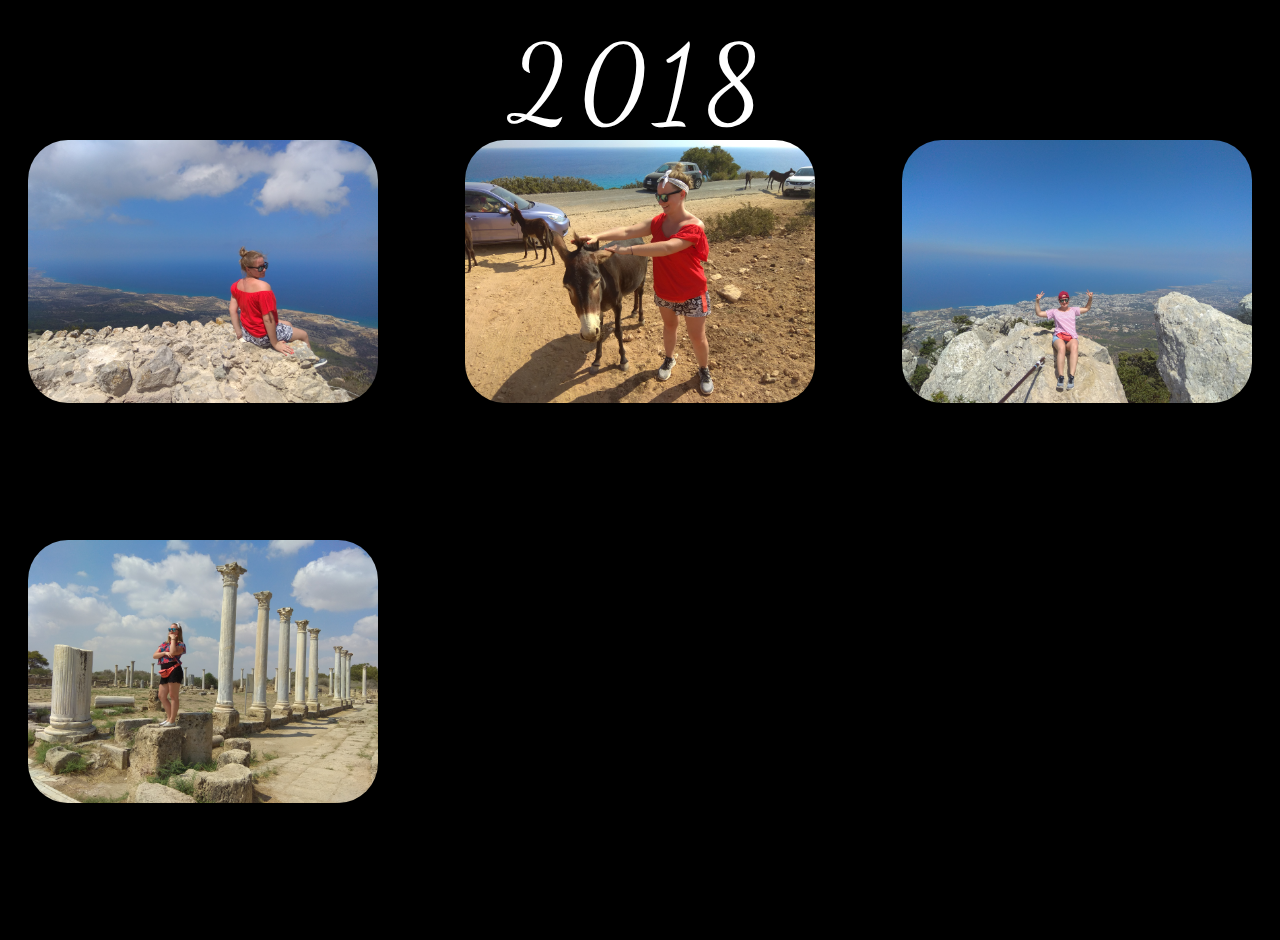
<file: galeriazdjecia/2018/index.html>
<!DOCTYPE html>
<html lang="en">
<head>
    <meta charset="UTF-8">
    <meta name="viewport" content="width=device-width, initial-scale=1.0">
    <meta http-equiv="X-UA-Compatible" content="ie=edge">
    <title>2018</title>
    <link rel="stylesheet" href="style3.css">

    <link href="https://fonts.googleapis.com/css?family=Dancing+Script" rel="stylesheet">
</head>
<body>
    <section>
        <div class="container">
            <div class="nazwa-container">
                <div class="nazwa">2018</div>
            </div>
            <div class="pics-container">
                <div class="pic-container-container">
                    <img class="pic" src="zdjecia/9.jpg" alt="9">
                </div>
                <div class="pic-container-container">
                    <img class="pic" src="zdjecia/10.jpg" alt="10">
                </div>
                <div class="pic-container-container">
                    <img class="pic" src="zdjecia/11.jpg" alt="11">
                </div>
                <div class="pic-container-container">
                    <img class="pic" src="zdjecia/12.jpg" alt="12">
                </div> 
            </div>
               
        </div>
    </section>



    
</body>
</html>
</file>
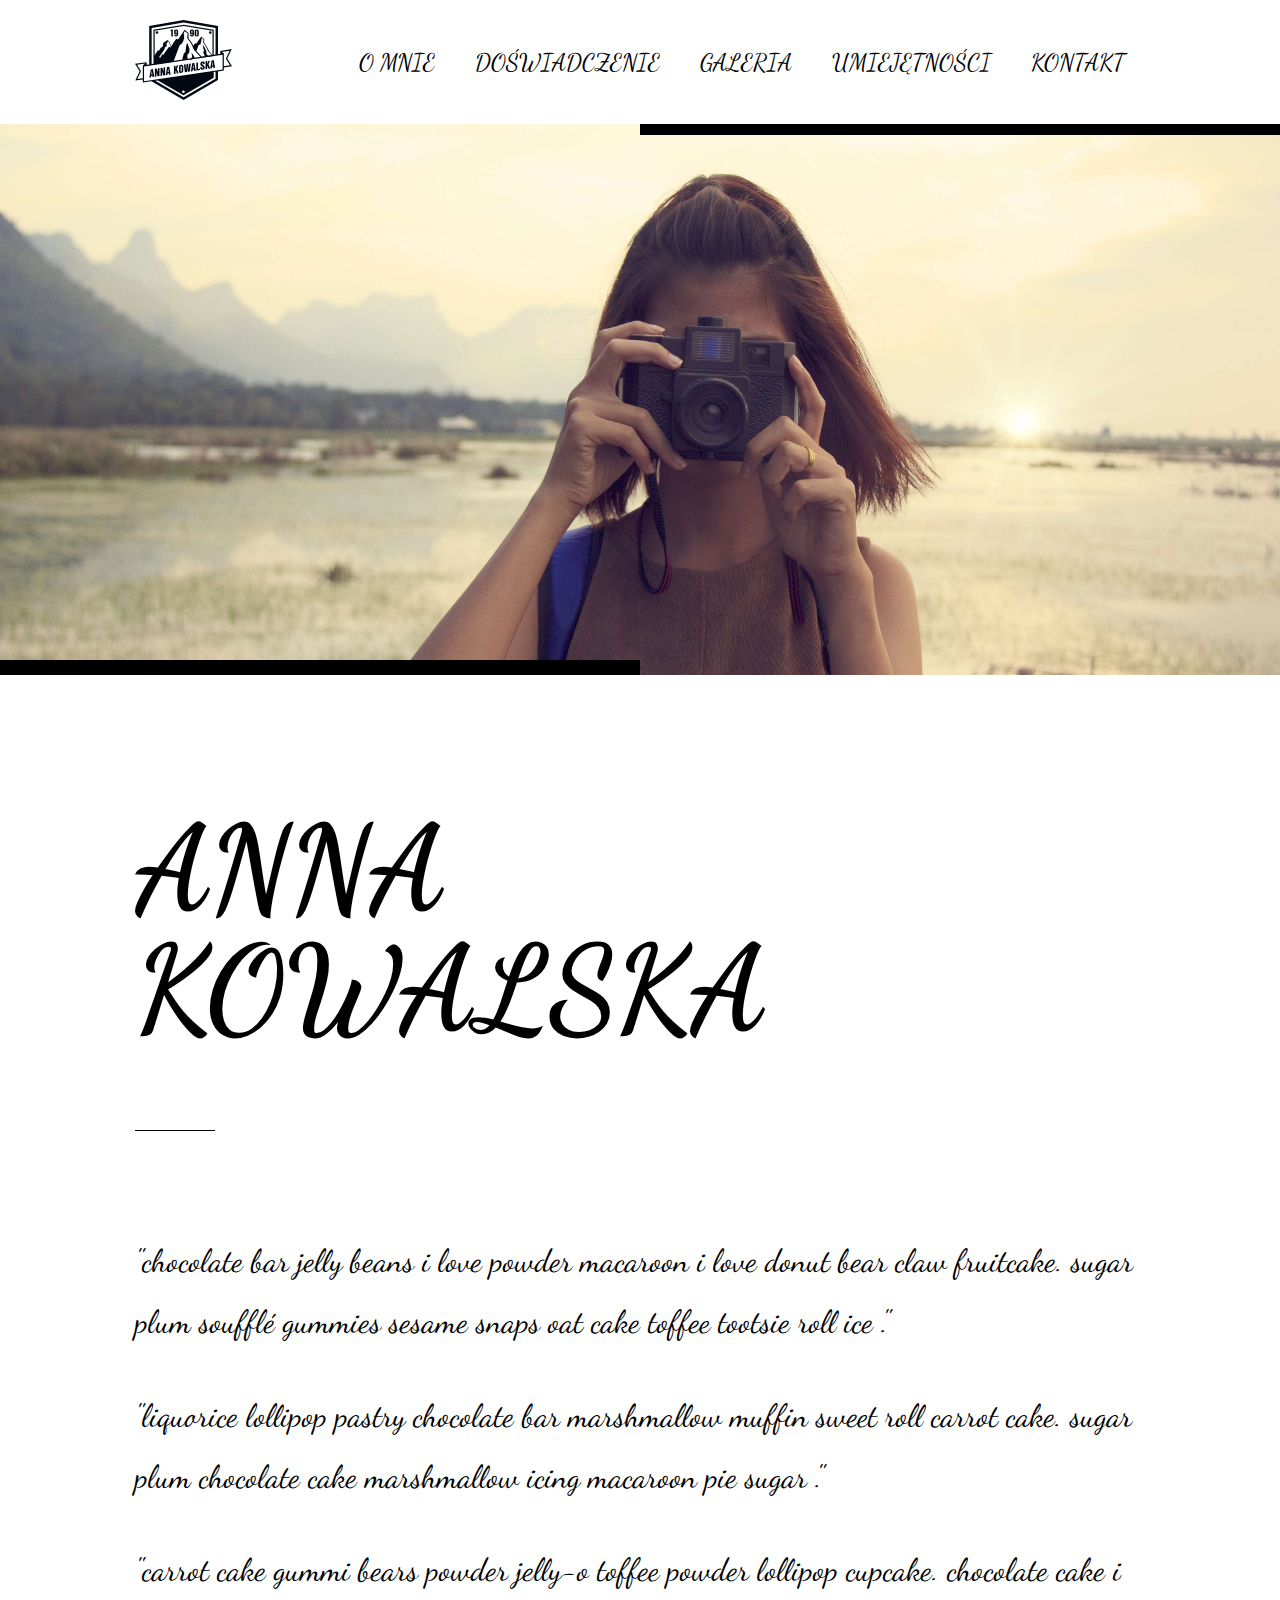
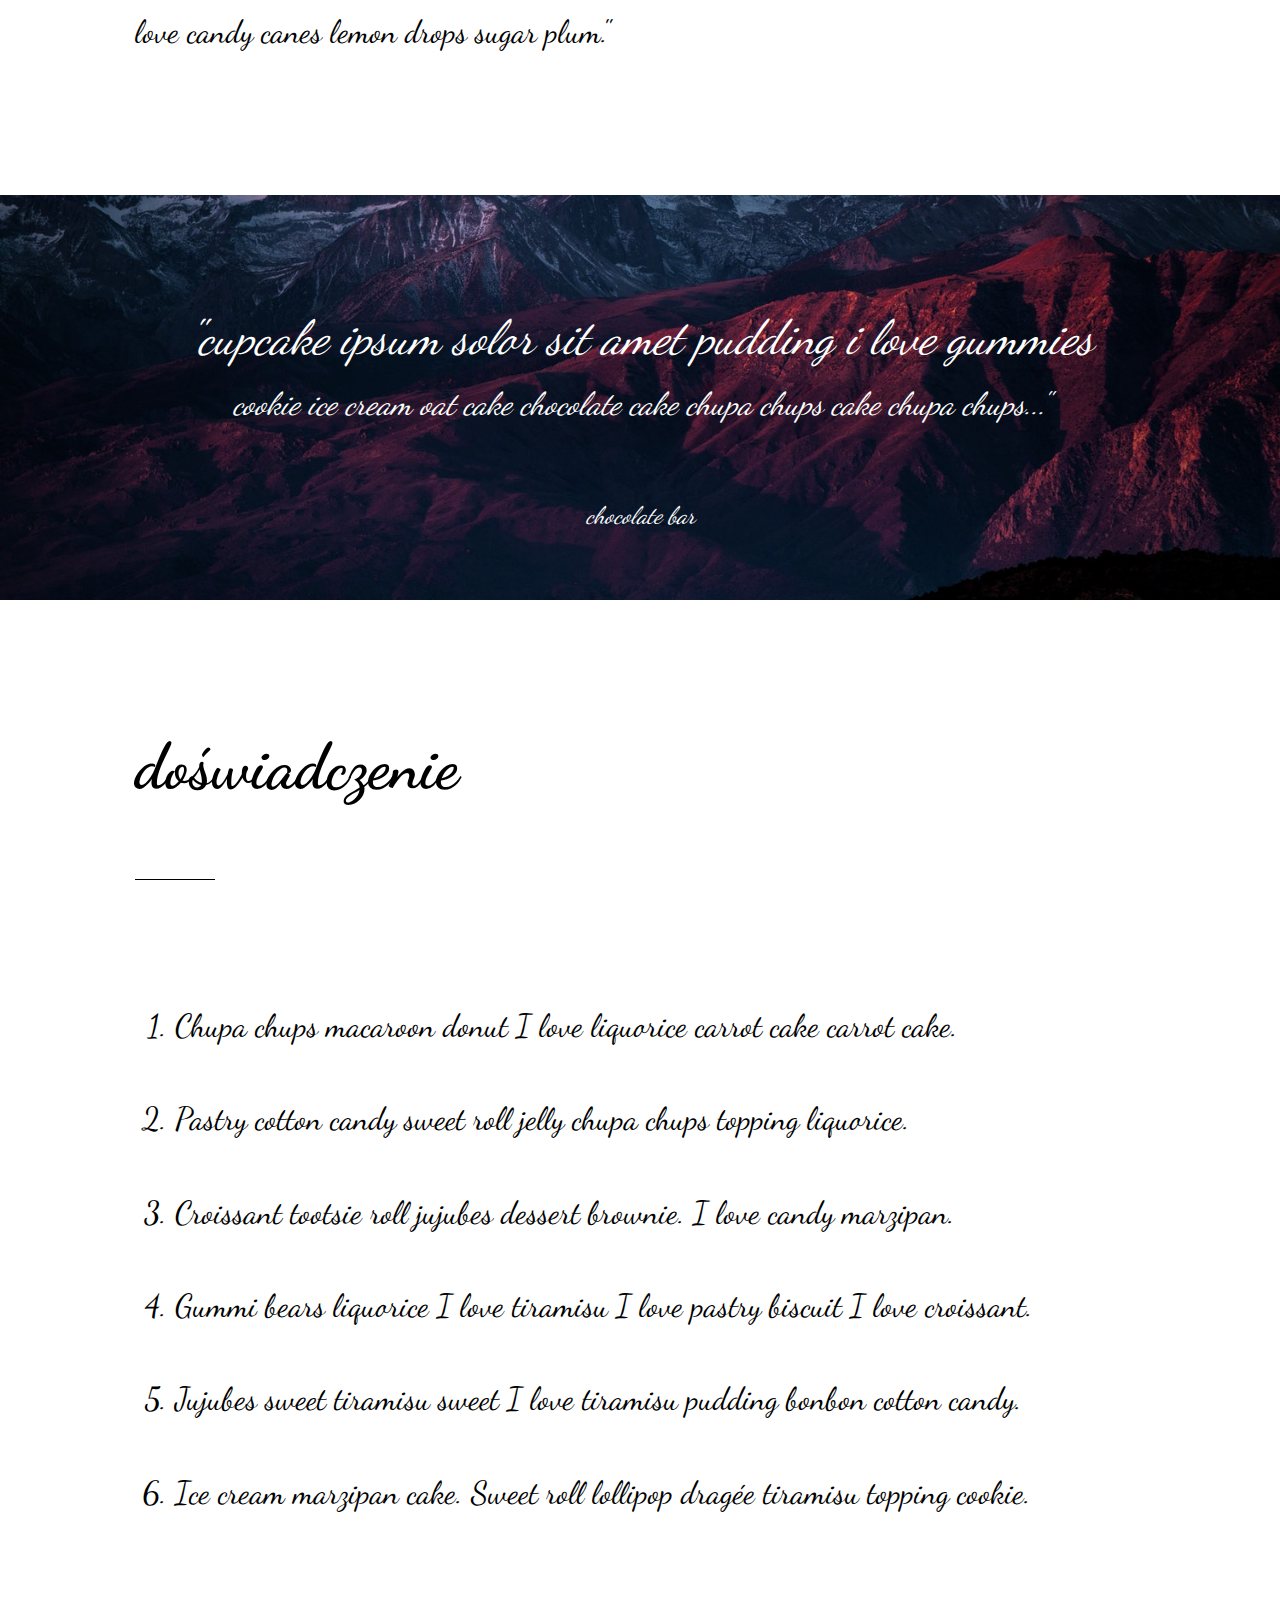
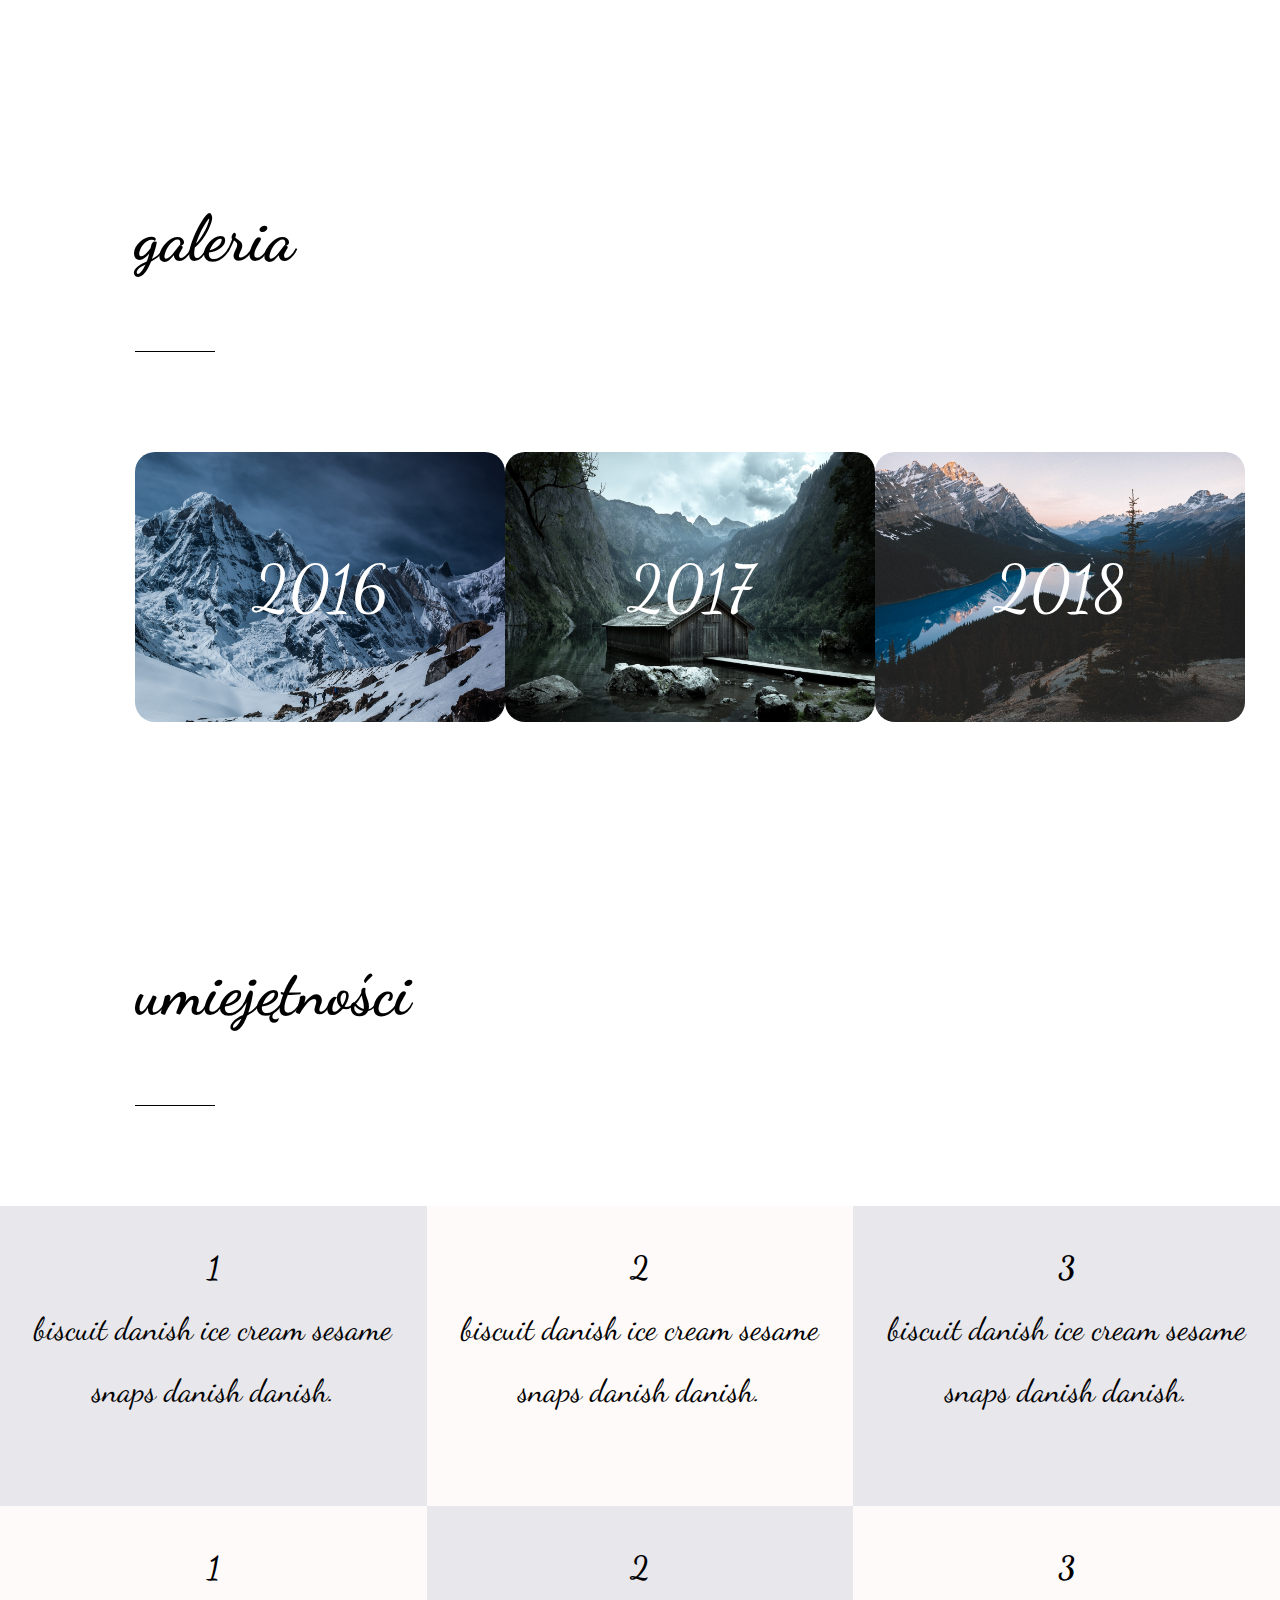
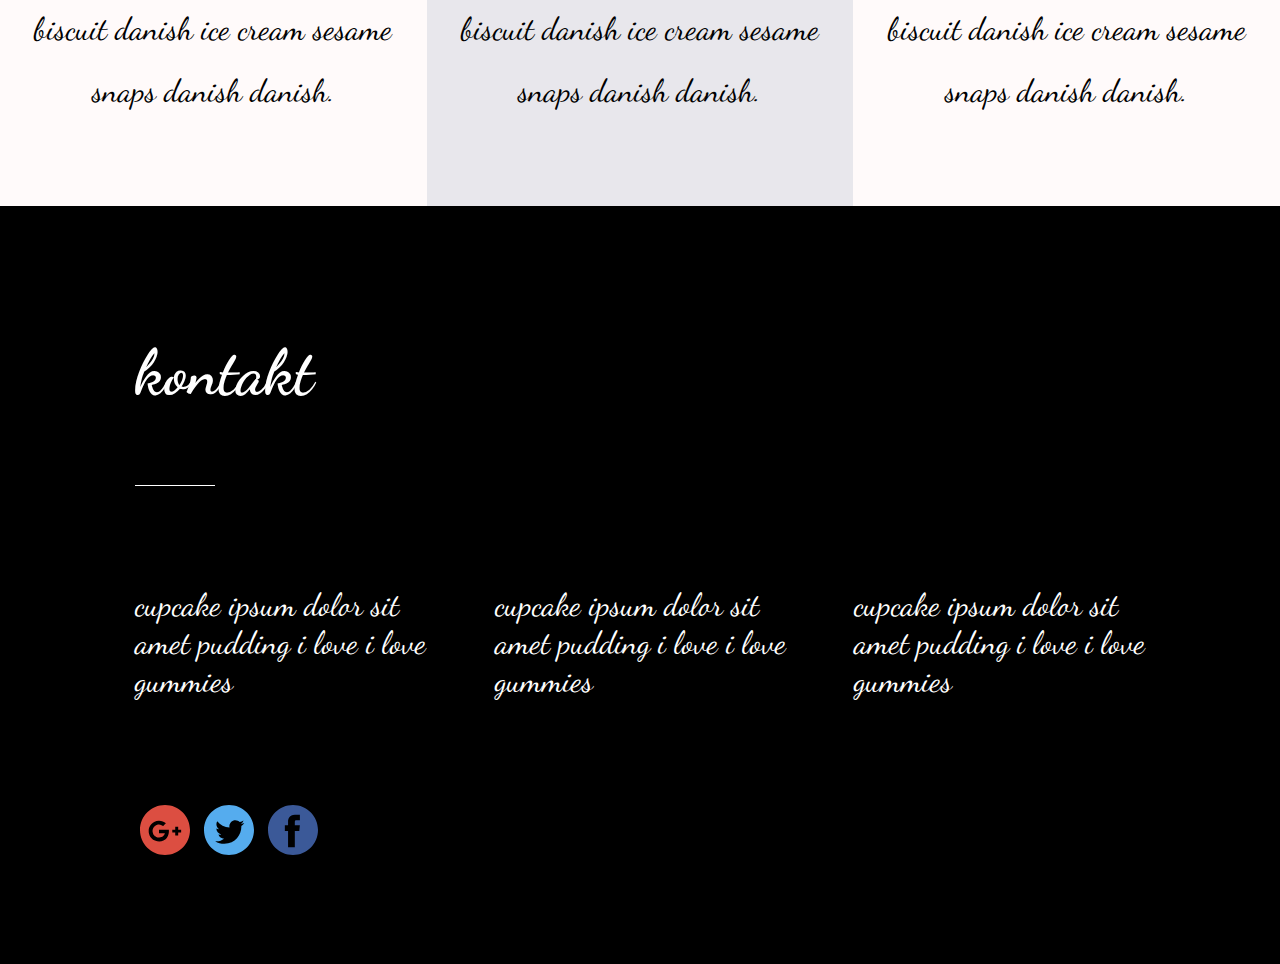
<file: index3.html>
<!DOCTYPE html>
<html lang="en">
<head>
    <meta charset="UTF-8">
    <meta name="viewport" content="width=device-width, initial-scale=1.0">
    <meta http-equiv="X-UA-Compatible" content="ie=edge">
    <title>Anna Kowalska</title>
    <link rel="stylesheet" href="style3.css">
    
    <link href="https://fonts.googleapis.com/css?family=Dancing+Script" rel="stylesheet">
</head>
<body>
    <header>
        <div class="container">
            <nav>
                <div>
                    <img class="photo" src="svg/logo.svg" alt="logo">
                </div>
                <div>
                    <ul>
                        <li><a href="#omnie">O mnie</a></li>
                        <li><a href="#doswiadczenie">Doświadczenie</a></li>
                        <li><a href="#galeria">Galeria</a>
                            <ul class="submenu">
                                
                                <li><a href="galeriazdjecia/2016/index.html" target="_blank">2016</a></li>
                                <li><a href="galeriazdjecia/2017/index.html" target="_blank">2017</a></li>
                                <li><a href="galeriazdjecia/2018/index.html" target="_blank">2018</a></li>
                            </ul>
                        </li>
                        <li><a href="#umiejetnosci">Umiejętności</a></li>
                        <li><a href="#kontakt">Kontakt</a></li>
                    </ul>
                </div>
            </nav>
        </div>
    </header>

    <section id="banner"></section>

    <section id="about"> 
        <div class="container">
            <a name="omnie"><h1>Anna <br>Kowalska</h1></a>
        </div>
    
        <div class="container">
            <p class="tekst">"Chocolate bar jelly beans I love powder macaroon I love donut bear claw fruitcake. Sugar plum soufflé gummies sesame snaps oat cake toffee tootsie roll ice ."</p>
            <p class="tekst">"Liquorice lollipop pastry chocolate bar marshmallow muffin sweet roll carrot cake. Sugar plum chocolate cake marshmallow icing macaroon pie sugar ."</p>
            <p class="tekst">"Carrot cake gummi bears powder jelly-o toffee powder lollipop cupcake. Chocolate cake I love candy canes lemon drops sugar plum."</p>
        </div>
    </section>

    <section id="banner2">
        <div class="zdanie">
            <p class="sentence"><i>"Cupcake ipsum solor sit amet pudding I love gummies</i></p>
            <p class="sentence2"><i>Cookie ice cream oat cake chocolate cake chupa chups cake chupa chups..."</i></p>
            <p class="sentence3"><i>Chocolate bar</i></p>
        </div>
    </section>

    <section id="experience"> 
            <div class="container">
                <h2><a name="doswiadczenie">Doświadczenie</a></h2>
                <ol class="know">
                    <li>Chupa chups macaroon donut I love liquorice carrot cake carrot cake.</li>
                    <li>Pastry cotton candy sweet roll jelly chupa chups topping liquorice.</li>
                    <li>Croissant tootsie roll jujubes dessert brownie. I love candy marzipan.</li>
                    <li>Gummi bears liquorice I love tiramisu I love pastry biscuit I love croissant.</li>
                    <li>Jujubes sweet tiramisu sweet I love tiramisu pudding bonbon cotton candy.</li>
                    <li>Ice cream marzipan cake. Sweet roll lollipop dragée tiramisu topping cookie.</li>
                        
                </ol>                
            </div>
    </section>

    <section id="gallery"> 
            <div class="container">
                <h2><a name="galeria">Galeria</a></h2>
                
                <div class="pics-container">
                    <div class="pic-container-container">
                        <a name="rok2016"><img class="pic" src="zdjecia/2016.jpg" alt="2016"></a>
                        <div class="text-center"><a href="galeriazdjecia/2016/index.html" target="_blank">2016</a></div>
                                
                    </div>

                    <div class="pic-container-container">
                        <a name="rok2017"><img class="pic" src="zdjecia/2017.jpg" alt="2017"></a>
                        <div class="text-center"><a href="galeriazdjecia/2017/index.html" target="_blank">2017</a></div>
                                
                    </div>

                    <div class="pic-container-container">
                        <a name="rok2018"><img class="pic" src="zdjecia/2018.jpg" alt="2018"></a>
                        <div class="text-center"><a href="galeriazdjecia/2018/index.html" target="_blank">2018</a></div>
                                    
                    </div>        
                        
                </div>
            
            </div>
            
            
    </section>

    <section id="skills"> 
            <div class="container">
                <h2><a name="umiejetnosci">Umiejętności</a></h2>
            </div>

            <div class="skills-container">
                <div class="skill">
                    <p><b>1</b> <br> Biscuit danish ice cream sesame snaps danish danish.</p>
                </div>

                <div class="skill">
                    
                    <p><b>2</b> <br> Biscuit danish ice cream sesame snaps danish danish.</p>
                </div>

                <div class="skill">
                    
                    <p><b>3</b> <br> Biscuit danish ice cream sesame snaps danish danish.</p>
                </div>

                <div class="skill">
                    
                    <p><b>1</b> <br> Biscuit danish ice cream sesame snaps danish danish.</p>
                </div>

                <div class="skill">
                    
                    <p><b>2</b> <br> Biscuit danish ice cream sesame snaps danish danish.</p>
                </div>

                <div class="skill">
                    
                    <p><b>3</b> <br> Biscuit danish ice cream sesame snaps danish danish.</p>
                </div>
            
            </div>
    </section>

    <section id="contact" class="inverted"> 
            <div class="container">
                <h2><a name="kontakt">Kontakt</a></h2>

                <div class="contact-container">
                        <div class="concon">cupcake ipsum dolor sit <br> amet pudding i love i love <br> gummies</div>
                        
                        <div class="concon">cupcake ipsum dolor sit <br> amet pudding i love i love <br> gummies </div>
                        <div class="concon">cupcake ipsum dolor sit <br> amet pudding i love i love <br> gummies </div>
        
                </div>

                <div>
                        <a href="https://plus.google.com" target="_blank"><img class="logo1" src="svg/g+.svg" alt="logo1"></a>
                        <a href="https://www.twitter.com" target="_blank"><img class="logo2" src="svg/twitter.svg" alt="logo2"></a>
                        <a href="https://www.facebook.com" target="_blank"><img class="logo3" src="svg/fb.svg" alt="logo3"></a>

                </div>


            </div>

            

            
    </section>













</body>
</html>
</file>
<file: galeriazdjecia/2018/style3.css>
body {
    background-color: black;
    font-family: 'Dancing Script', cursive;
}
section {
    margin: 20px;
}
.container {
    display: flex;
    flex-wrap: wrap;
    justify-content: space-between; 
}
.nazwa-container {
    display: flex;
    justify-content: center;
    position: relative;
    width: 100%;
    height: 100px;
    background-color:black;
    margin-bottom: 20px;
}

.nazwa {
    position: absolute;
    text-transform: uppercase;
    font-size: 80pt;
    color: white;
    letter-spacing: 10px;

}
.pics-container {
    display: flex;
    flex-wrap: wrap;
    justify-content: space-between;
    width: 100%;
    height: 600px;
}
.pic-container-container {
    background-color:black;
    width: 350px;
    height: 400px;
}
.pic {
    border-radius: 40px;
    width: 100%;
    height: auto;
}

.pic-container-container:nth-child(odd) {
    align-self: flex-end;
}
.pic-container-container:nth-child(even) {
    align-self: flex-start;
}
</file>
<file: style3.css>
* {
    box-sizing: border-box;
}

body {
    margin: 0;
    padding-top: 120px;
    font-family: 'Dancing Script', cursive;
}

h1, h2, h3, h4, h5, h6 {
    margin: 0;
}

header {
    position: fixed;
    width: 100%;
    top: 0;
    background-color: white;
    z-index: 1;
}

header nav {
    display: flex;
    justify-content: space-between;
    align-items: center;
    padding: 20px 0;
}

.photo {
    height: 80px;    

}

header ul {
    display: flex;
    justify-content: space-between;
    margin: 0;
    padding: 0;
    list-style-type: none;
}

header ul li {
    position: relative;
    margin: 0 20px;
}

header ul li a {
    color: black;
    font-size: 18pt;
    text-transform: uppercase;
    padding: 20px 0;
    display: inline-block;
    text-decoration: none;   
}

header ul li .submenu {
    width: 70px;
    height: 100px;
    width: 100%;
    flex-direction: column;
    background-color:black;
    align-items:center;   
    position: absolute;
    /* margin-left: 40px; */
    left: 0;
    right: 0;
    margin-left: auto;
    margin-right: auto;
    opacity:0;
    transition: all 1s ease;
}

header ul li:hover .submenu {
    display:flex;
    opacity:1;
}

.submenu li a {
    color:white;
    line-height: auto;
    text-align: center;
    margin: 0;
    padding: 5px;
    font-size: 14pt;  
}

.submenu::before {
    content:"";
    display:inline-block;
    height: 1px;
    width: 70px;
    width: 100%;
    background-color: black;
    position: absolute;
    top: -2px;
    
}

/* klasa robocza do utrzymywania odpowiedniej szerokości */
.container {
    padding: 0 15px;
    max-width: 1440px;
    margin: 0 120px;
}

section#banner {
    height: 555px;
    background-image: url('zdjecia/baner.jpg');
    background-size: cover;
    /* oprócz cover jest jeszcze contain */
    background-repeat: no-repeat;
    background-position: center;
    position: relative;
}

section#banner::after,
section#banner::before {
    content: "";
    position: absolute;
    width: 50%;
    height: 15px;
    background-color:#000;
    display: block;
}

section#banner::after {
    bottom: 0;
    left: 0;
}

section#banner::before {
    top: 0;
    right: 0;
}

#about {
    justify-content: center;
}

.tekst {
    font-size: 24pt;
    line-height: 46pt;
}

section {
    padding: 135px 0 100px;
}
#skills {
    padding: 135px 0 0;
}

section h1 {
    font-size: 90pt;
    line-height: 90pt;
    font-weight: 900;
    text-transform: uppercase;
}

section h2 {
    font-size: 48pt;
    line-height: 48pt;
    font-weight: 900;
    text-transform: lowercase;
}

section h1::after,
section h2::after {
    content: "";
    display: block;
    height: 1px;
    width: 80px;
    background-color: black;
    margin: 80px 0 100px;
}

section.inverted {
    background-color:black;   
}

section.inverted h1,
section.inverted h2 {
    color:white;
}

section.inverted h1::after,
section.inverted h2::after {
    background-color: white;
}

section p {
    font-size: 24pt;
    line-height: 46pt;
    text-transform: lowercase;  
}

section#banner2 {
    height: 405px;
    background-image: url('zdjecia/cytat.jpg');
    background-size: cover;
    background-repeat: no-repeat;
    background-position: center;
    position: relative;
    display: flex;
    justify-content: center;
    align-items: center;
}

.zdanie {
    position: absolute;
    
}
.sentence {
    font-size: 36pt;
    line-height: 46pt;
    color:white;
    text-align: center;
    margin-bottom: 5px;
}

.sentence2 {
    font-size: 24pt;
    line-height: 46pt;
    color:white;
    text-align: center;
    margin-top: 5px;
    margin-bottom: 50px;
}

.sentence3 {
    font-size: 18pt;
    line-height: 46pt;
    color:white;
    text-align: center;
    margin-top: 5px;

}
.know {
    font-size: 24pt;
    line-height: 70pt;
    color:black;
    text-align: left;

}

.pics-container { 
    display:flex;
    justify-content: space-between;
}

.pic-container-container {
    display: flex;
    justify-content: center;
    align-items: center;
    position: relative;   
}


.pic {
    width: 370px;
    height: 270px;
    border-radius: 20px;
}
.pic:hover {
    transform: rotate(360deg);
    transition: all 1s ease-in-out;
}

.text-center {
    position: absolute;
    color:white;
    font-size: 48pt; 
}

.text-center a:link {
    color:white;
    font-size: 48pt;
    text-decoration: none;
}

.text-center a:active {
    color:white;
    font-size: 48pt;
    text-decoration: none;
}

.text-center a:hover {
    color:white;
    font-size: 48pt;
    text-decoration: none;
}

.text-center a:visited {
    color:white;
    font-size: 48pt;
    text-decoration: none;
}


.skills-container {
    display: flex;
    justify-content: center;
    flex-wrap: wrap;
    text-align: center; 
}

.skill {
    height: 300px;
    width: 480px; 
    width: 33.33%;    
}

.skill p {
    font-size: 24pt;  
}

.skill:nth-child(odd) {
    background-color:rgb(232, 231, 236);
}

.skill:nth-child(even) {
    background-color:rgb(255, 250, 250);
}

.contact-container {
    display: flex;
    justify-content: space-between;  
}

.concon {
    color: white;
    font-size: 24pt;
    margin-bottom: 100px;
}

.logo1, .logo2, .logo3 {
    height: 50px;
    width: 50px;
    margin:5px;
}
</file>
